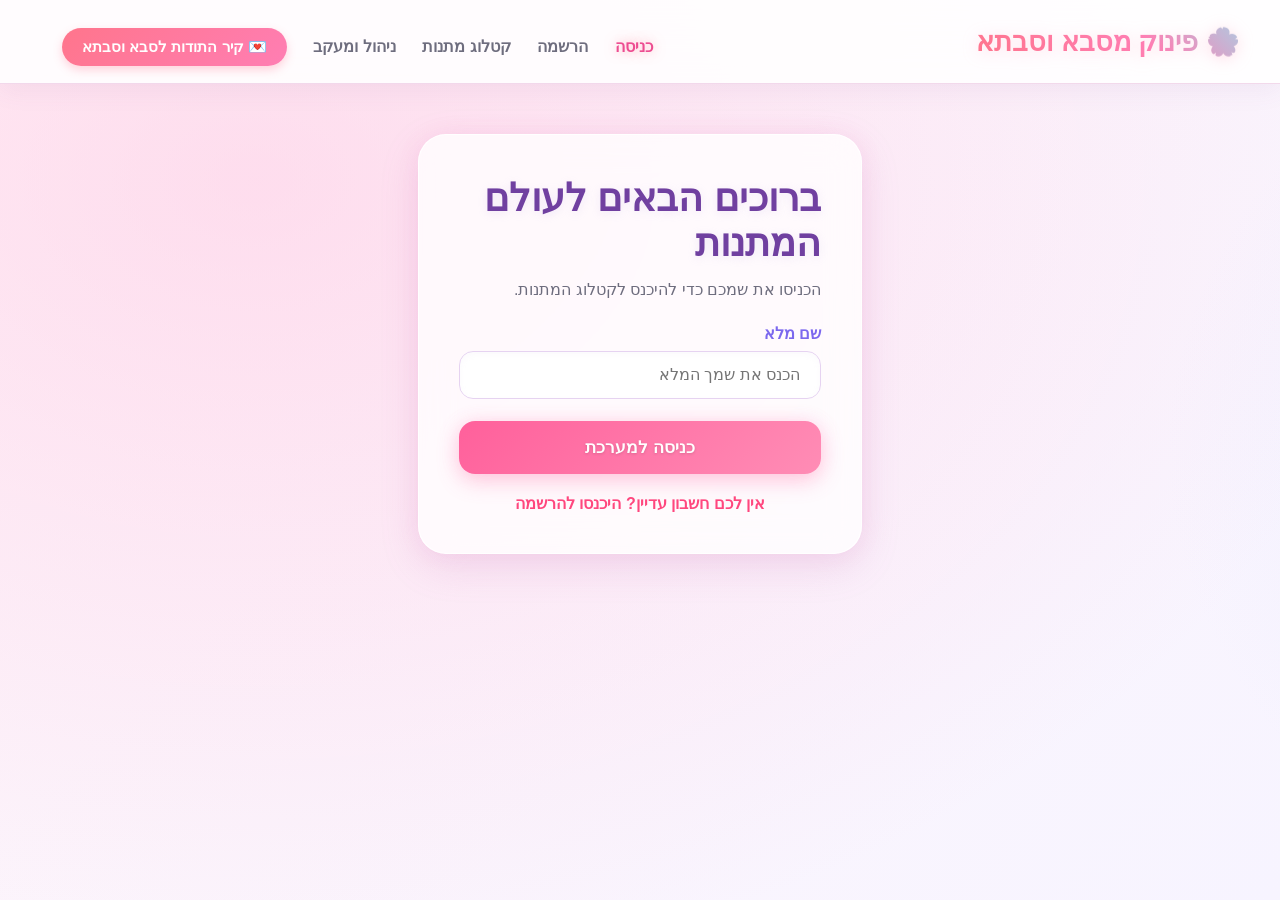
<file: index.html>
<!DOCTYPE html>
<html lang="he" dir="rtl">
<head>
    <meta charset="UTF-8">
    <title>מתנה מושלמת - כניסה</title>
    <link rel="stylesheet" href="style.css">
</head>
<body>
    <header>
        <div class="logo">🌸 פינוק מסבא וסבתא</div>
        <nav>
            <a href="index.html" class="active">כניסה</a>
            <a href="register.html">הרשמה</a>
            <a href="catalog.html">קטלוג מתנות</a>
            <a href="dashboard.html">ניהול ומעקב</a>
            <a href="thanks.html" class="nav-link-btn">
      💌 קיר התודות לסבא וסבתא
    </a>
        </nav>
    </header>

    <div class="container" style="max-width: 500px; margin-top: 50px;">
        <div class="glass-card">
            <h2>ברוכים הבאים לעולם המתנות</h2>
            <p style="color: var(--text-muted); margin-bottom: 25px;">הכניסו את שמכם כדי להיכנס לקטלוג המתנות.</p>
            
            <form id="loginForm">
                <div class="form-group">
                    <label>שם מלא</label>
                    <input type="text" id="loginName" required placeholder="הכנס את שמך המלא">
                </div>
                <button type="submit" class="btn">כניסה למערכת</button>
            </form>
            <div style="text-align: center; margin-top: 20px;">
                <a href="register.html" style="color: #ff477e; text-decoration: none; font-weight: bold;">אין לכם חשבון עדיין? היכנסו להרשמה</a>
            </div>
        </div>
    </div>

    <script src="script.js"></script>
    <script>
        document.getElementById('loginForm').addEventListener('submit', function(e) {
            e.preventDefault();
            var name = document.getElementById('loginName').value.trim();
            if (!name) return;

            var user = { name: name, gender: 'girl', ageGroup: 'adult' };
            DB.saveUser(user);
            DB.setCurrentUser(user);
            window.location.href = 'catalog.html';
        });
    </script>
</body>
</html>
</file>
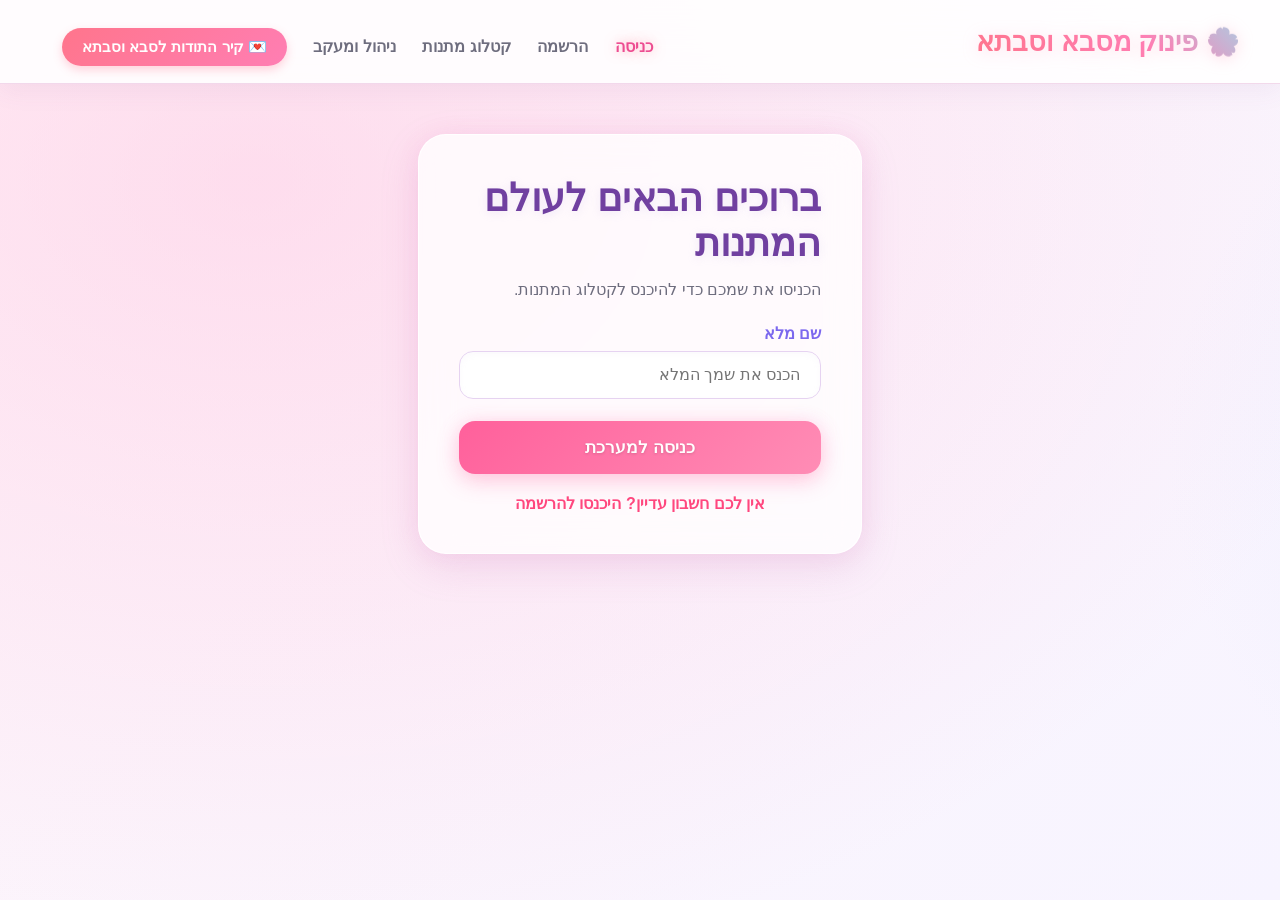
<file: catalog.html>
<!DOCTYPE html>
<html lang="he" dir="rtl">
<head>
    <meta charset="UTF-8">
    <title>מתנה מושלמת - קטלוג מתנות</title>
    <link rel="stylesheet" href="style.css">
</head>
<body>
    <header>
        <div class="logo">🌸 פינוק מסבא וסבתא</div>
        <nav>
            <span id="welcomeUser" style="color: #ff477e; margin-left: 20px; font-weight: bold;"></span>
            <a href="catalog.html" class="active">קטלוג מתנות</a>
            <a href="dashboard.html">ניהול ומעקב (מנהל)</a>
            <a href="#" id="logoutBtn" style="color: #e53935;">התנתק</a>
                        <a href="thanks.html" class="nav-link-btn">
      💌 קיר התודות לסבא וסבתא
    </a>
        </nav>
    </header>

    <div class="container">
        <div class="glass-card">
            <h2>בחר את המתנה שלך</h2>
            <p style="color: var(--text-muted);">המתנות מסוננות אוטומטית לפי הפרופיל שלך. ניתן גם לסנן ידנית לפי רצונך.</p>
            
            <div style="display: flex; gap: 15px; margin-top: 20px; flex-wrap: wrap;">
                <div style="flex: 1; min-width: 200px;">
                    <label>סנן לפי מין</label>
                    <select id="filterGender">
                        <option value="all">הצג הכל</option>
                        <option value="boy">בן</option>
                        <option value="girl">בת</option>
                    </select>
                </div>
                <div style="flex: 1; min-width: 200px;">
                    <label>סנן לפי קבוצת גיל</label>
                    <select id="filterAge">
                        <option value="all">הצג הכל</option>
                        <option value="child">ילדים / ילדות</option>
                        <option value="adult">בחורים / בחורות</option>
                    </select>
                </div>
            </div>
        </div>

        <div id="giftsGrid" class="grid"></div>
    </div>

    <script src="script.js"></script>
    <script>
        var currentUser = DB.getCurrentUser();
        
        if (!currentUser) {
            window.location.href = 'index.html';
        } else {
            document.getElementById('welcomeUser').textContent = 'שלום, ' + currentUser.name;
            if (currentUser.gender) document.getElementById('filterGender').value = currentUser.gender;
            if (currentUser.ageGroup) document.getElementById('filterAge').value = currentUser.ageGroup;
            renderGifts();
        }

        document.getElementById('logoutBtn').addEventListener('click', function() {
            DB.logout();
            window.location.href = 'index.html';
        });

        function renderGifts() {
            var gifts = DB.getGifts();
            var fGender = document.getElementById('filterGender').value;
            var fAge = document.getElementById('filterAge').value;
            var grid = document.getElementById('giftsGrid');
            
            grid.innerHTML = '';

            var filtered = gifts.filter(function(g) {
                var matchGender = (fGender === 'all' || g.category === fGender);
                var matchAge = (fAge === 'all' || g.ageGroup === fAge);
                return matchGender && matchAge;
            });

            var displayList = filtered.length > 0 ? filtered : gifts;

            for (var i = 0; i < displayList.length; i++) {
                var gift = displayList[i];
                var card = document.createElement('div');
                card.className = 'item-card';
                
                var imgHtml = gift.img 
                    ? '<img src="' + gift.img + '" alt="' + gift.name + '" class="item-img" onerror="this.style.display=\'none\'">' 
                    : '';

                card.innerHTML = 
                    imgHtml +
                    '<div class="item-content">' +
                        '<div>' +
                            '<h3 style="margin-bottom: 8px;">' + gift.name + '</h3>' +
                            '<p style="color: var(--text-muted); font-size: 0.95rem; margin-bottom: 20px; line-height: 1.5;">' + gift.desc + '</p>' +
                        '</div>' +
                        '<button class="btn" onclick="selectGift(\'' + gift.name + '\')">בחר מתנה זו</button>' +
                    '</div>';
                
                grid.appendChild(card);
            }
        }

        function selectGift(giftName) {
            DB.saveGiftChoice(currentUser.name, giftName);
        }

        document.getElementById('filterGender').addEventListener('change', renderGifts);
        document.getElementById('filterAge').addEventListener('change', renderGifts);
    </script>
</body>
</html>
</file>
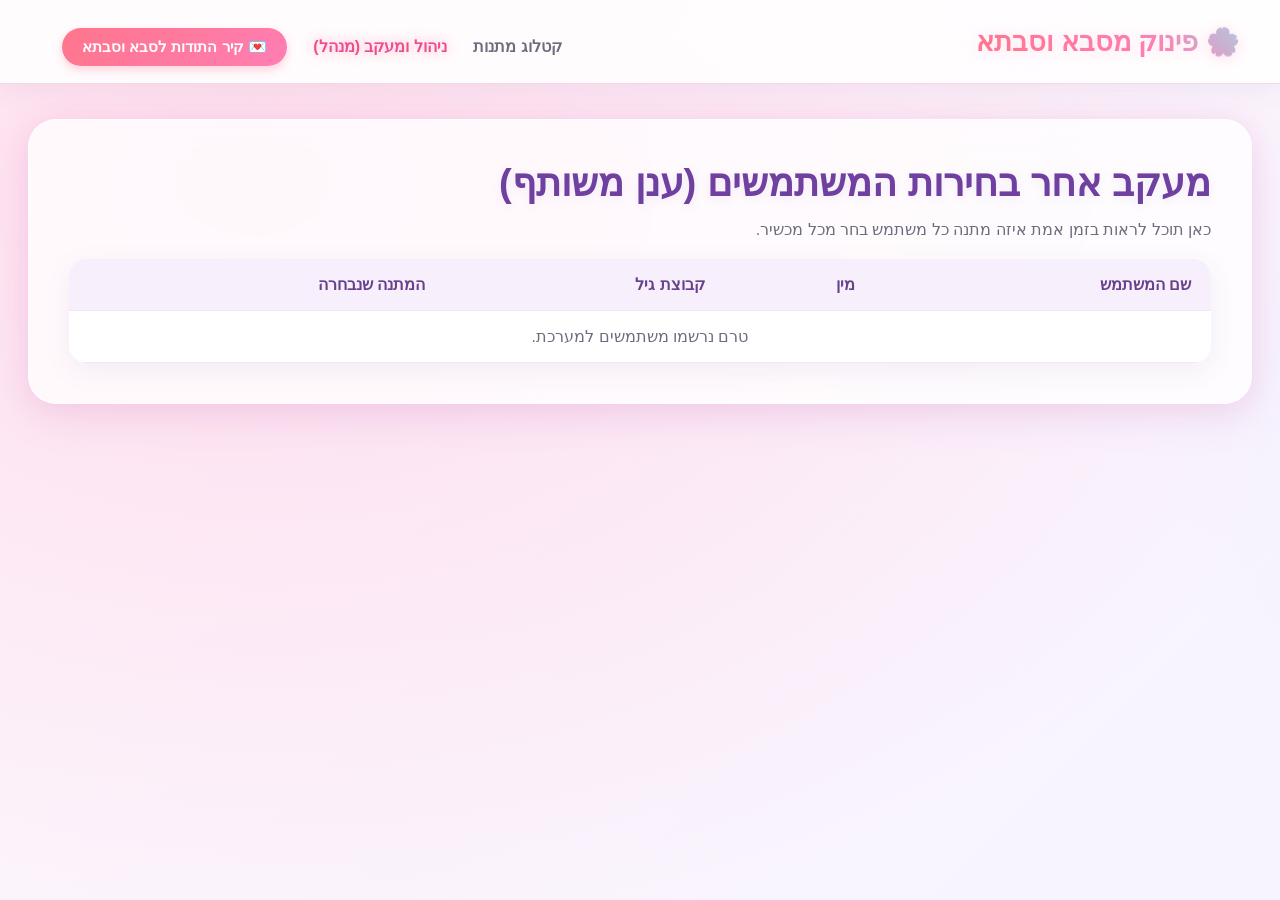
<file: dashboard.html>
<!DOCTYPE html>
<html lang="he" dir="rtl">
<head>
    <meta charset="UTF-8">
    <title>מתנה מושלמת - ניהול ומעקב</title>
    <link rel="stylesheet" href="style.css">
</head>
<body>
    <header>
        <div class="logo">🌸 פינוק מסבא וסבתא</div>
        <nav>
            <a href="catalog.html">קטלוג מתנות</a>
            <a href="dashboard.html" class="active">ניהול ומעקב (מנהל)</a>
                        <a href="thanks.html" class="nav-link-btn">
      💌 קיר התודות לסבא וסבתא
    </a>
        </nav>
    </header>

    <div class="container">
        <div class="glass-card">
            <h2>מעקב אחר בחירות המשתמשים (ענן משותף)</h2>
            <p style="color: var(--text-muted); margin-bottom: 20px;">כאן תוכל לראות בזמן אמת איזה מתנה כל משתמש בחר מכל מכשיר.</p>
            
            <table>
                <thead>
                    <tr>
                        <th>שם המשתמש</th>
                        <th>מין</th>
                        <th>קבוצת גיל</th>
                        <th>המתנה שנבחרה</th>
                    </tr>
                </thead>
                <tbody id="choicesTableBody">
                    <tr><td colspan="4" style="text-align: center;">טוען נתונים מהענן...</td></tr>
                </tbody>
            </table>
        </div>
    </div>

    <script src="script.js"></script>
    <script>
        async function loadDashboard() {
            const users = await DB.getUsers();
            const choices = await DB.getChoices();
            const tbody = document.getElementById('choicesTableBody');
            
            tbody.innerHTML = '';

            if(users.length === 0) {
                tbody.innerHTML = '<tr><td colspan="4" style="text-align: center; color: var(--text-muted);">טרם נרשמו משתמשים למערכת.</td></tr>';
                return;
            }

            users.forEach(user => {
                const tr = document.createElement('tr');
                const selectedGift = choices[user.name] || 'טרם בחר מתנה';
                const genderMap = { boy: 'בן', girl: 'בת' };
                const ageMap = { child: 'ילדים / ילדות', adult: 'בחורים / בחורות' };

                tr.innerHTML = `
                    <td style="font-weight: bold; color: #6a1b9a;">${user.name}</td>
                    <td>${genderMap[user.gender] || user.gender || '-'}</td>
                    <td>${ageMap[user.ageGroup] || user.ageGroup || '-'}</td>
                    <td style="color: ${choices[user.name] ? '#2e7d32' : '#c62828'}; font-weight: bold;">${selectedGift}</td>
                `;
                tbody.appendChild(tr);
            });
        }

        loadDashboard();
    </script>
</body>
</html>
</file>
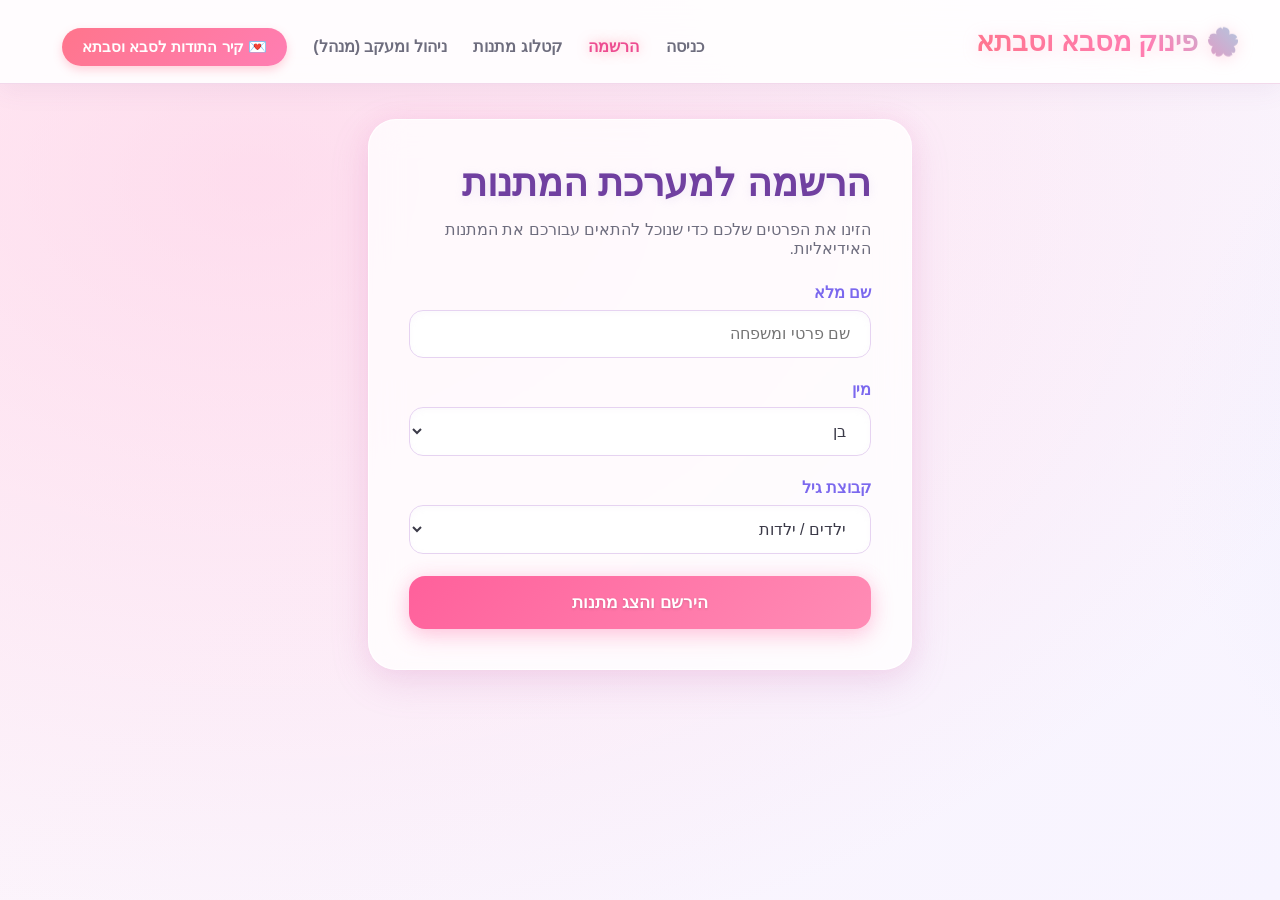
<file: register.html>
<!DOCTYPE html>
<html lang="he" dir="rtl">
<head>
    <meta charset="UTF-8">
    <title>מתנה מושלמת - הרשמה</title>
    <link rel="stylesheet" href="style.css">
</head>
<body>
    <header>
        <div class="logo">🌸 פינוק מסבא וסבתא</div>
        <nav>
            <a href="index.html">כניסה</a>
            <a href="register.html" class="active">הרשמה</a>
            <a href="catalog.html">קטלוג מתנות</a>
            <a href="dashboard.html">ניהול ומעקב (מנהל)</a>
                        <a href="thanks.html" class="nav-link-btn">
      💌 קיר התודות לסבא וסבתא
    </a>
        </nav>
    </header>

    <div class="container" style="max-width: 600px;">
        <div class="glass-card">
            <h2>הרשמה למערכת המתנות</h2>
            <p style="color: var(--text-muted); margin-bottom: 25px;">הזינו את הפרטים שלכם כדי שנוכל להתאים עבורכם את המתנות האידיאליות.</p>
            
            <form id="regForm">
                <div class="form-group">
                    <label>שם מלא</label>
                    <input type="text" id="regName" required placeholder="שם פרטי ומשפחה">
                </div>

                <div class="form-group">
                    <label>מין</label>
                    <select id="regGender" required>
                        <option value="boy">בן</option>
                        <option value="girl">בת</option>
                    </select>
                </div>

                <div class="form-group">
                    <label>קבוצת גיל</label>
                    <select id="regAge" required>
                        <option value="child">ילדים / ילדות</option>
                        <option value="adult">בחורים / בחורות</option>
                    </select>
                </div>

                <button type="submit" class="btn">הירשם והצג מתנות</button>
            </form>
        </div>
    </div>

    <script src="script.js"></script>
    <script>
        document.getElementById('regForm').addEventListener('submit', async (e) => {
            e.preventDefault();
            const newUser = {
                name: document.getElementById('regName').value.trim(),
                gender: document.getElementById('regGender').value,
                ageGroup: document.getElementById('regAge').value
            };

            await DB.saveUser(newUser);
            DB.setCurrentUser(newUser);
            alert('ההרשמה בוצעה בהצלחה!');
            window.location.href = 'catalog.html';
        });
    </script>
</body>
</html>
</file>
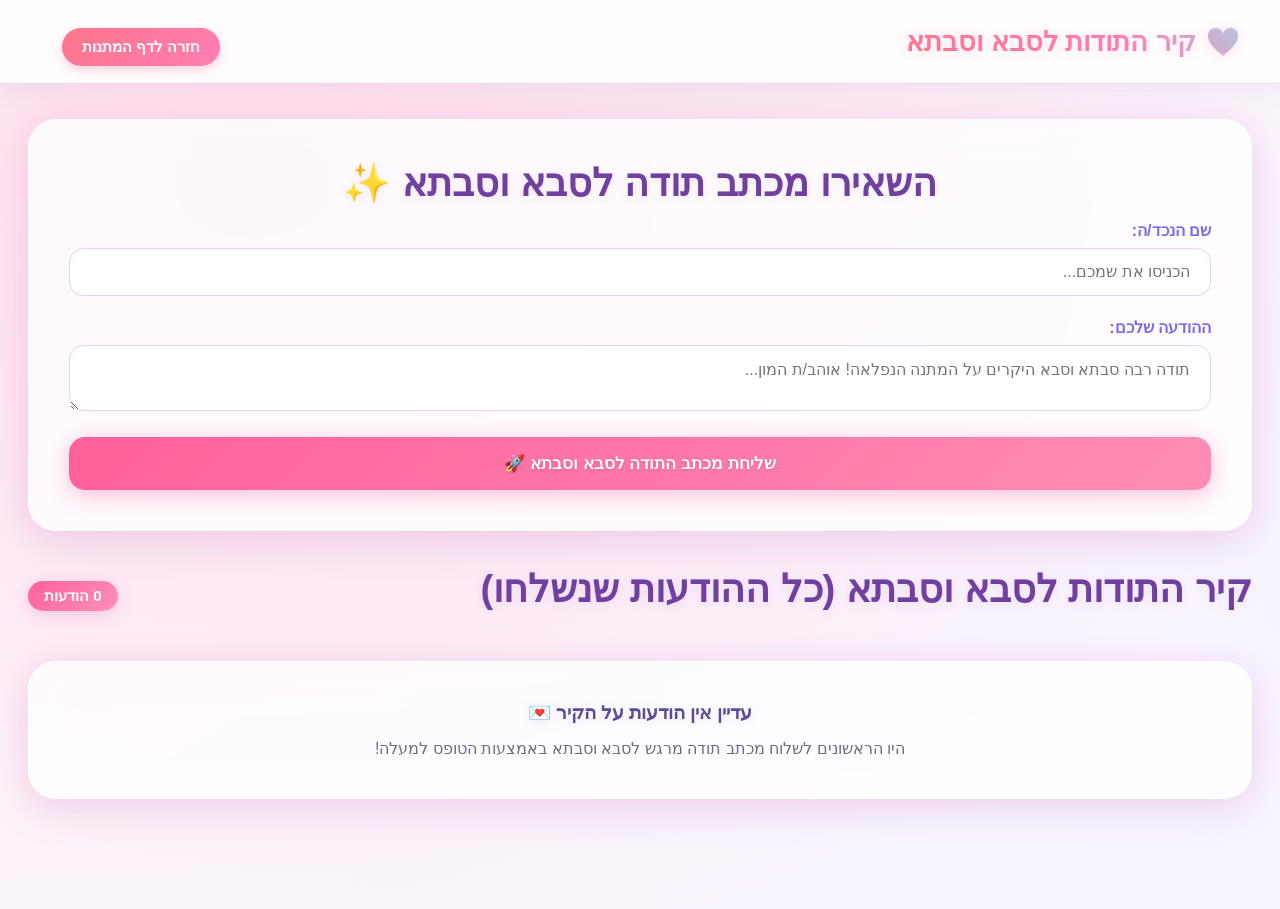
<file: thanks.html>
<!DOCTYPE html>
<html lang="he" dir="rtl">
<head>
  <meta charset="UTF-8">
  <meta name="viewport" content="width=device-width, initial-scale=1.0">
  <title>קיר התודות לסבא וסבתא 💖</title>
  <link rel="stylesheet" href="style.css">
</head>
<body>

  <!-- כותרת עליונה -->
  <header>
    <div class="logo">
      <span>💖</span> קיר התודות לסבא וסבתא
    </div>
    <nav>
      <a href="index.html" class="nav-link-btn"> חזרה לדף המתנות</a>
    </nav>
  </header>

  <div class="container">
    
    <!-- טופס שליחת תודה בתוך כרטיסיית זכוכית -->
    <div class="glass-card">
      <h2 style="margin-top: 0; text-align: center;">השאירו מכתב תודה לסבא וסבתא ✨</h2>
      <form id="thanksForm">
        <div class="form-group">
          <label for="authorName">שם הנכד/ה:</label>
          <input type="text" id="authorName" placeholder="הכניסו את שמכם..." required>
        </div>
        <div class="form-group">
          <label for="messageText">ההודעה שלכם:</label>
          <textarea id="messageText" placeholder="תודה רבה סבתא וסבא היקרים על המתנה הנפלאה! אוהב/ת המון..." required></textarea>
        </div>
        <button type="submit" class="btn">שליחת מכתב התודה לסבא וסבתא 🚀</button>
      </form>
    </div>

    <!-- כותרת הקיר -->
    <div style="display: flex; align-items: center; justify-content: space-between; margin-bottom: 25px;">
      <h2>קיר התודות לסבא וסבתא (כל ההודעות שנשלחו)</h2>
      <span id="msgCount" style="background: linear-gradient(135deg, #ff609b, #ff91b8); color: white; padding: 6px 16px; border-radius: 20px; font-weight: bold; font-size: 0.95rem; box-shadow: 0 4px 15px rgba(255, 96, 155, 0.25);">0 הודעות</span>
    </div>

    <!-- רשימת הכרטיסיות (מתלבש בדיוק על ה-Grid של האתר) -->
    <div class="grid" id="cardsGrid"></div>

  </div>

  <script>
    // טעינת הודעות שמורות בזיכרון המקומי (LocalStorage)
    let messages = JSON.parse(localStorage.getItem('grandparents_thanks')) || [];

    const form = document.getElementById('thanksForm');
    const cardsGrid = document.getElementById('cardsGrid');
    const msgCount = document.getElementById('msgCount');

    function renderMessages() {
      cardsGrid.innerHTML = '';
      msgCount.textContent = `${messages.length} הודעות`;

      if (messages.length === 0) {
        cardsGrid.innerHTML = `
          <div class="glass-card" style="grid-column: 1 / -1; text-align: center; color: var(--text-muted);">
            <h3>עדיין אין הודעות על הקיר 💌</h3>
            <p>היו הראשונים לשלוח מכתב תודה מרגש לסבא וסבתא באמצעות הטופס למעלה!</p>
          </div>
        `;
        return;
      }

      messages.forEach(msg => {
        const card = document.createElement('div');
        card.className = 'item-card';
        card.innerHTML = `
          <div class="item-content">
            <div>
              <div style="display: flex; justify-content: space-between; align-items: center; margin-bottom: 12px; font-size: 0.85rem; color: #8e7fb0;">
                <span>📅 ${msg.date}</span>
                <span style="background: #f7effb; padding: 4px 10px; border-radius: 10px; color: #7040a0; font-weight: bold;">נכד/ה אהוב/ה 💐</span>
              </div>
              <h3 style="margin-bottom: 8px; color: #563b7b;">${escapeHtml(msg.name)}</h3>
              <p style="white-space: pre-line; color: #554d65; line-height: 1.6;">${escapeHtml(msg.text)}</p>
            </div>
            <div style="border-top: 1px solid #f0e7f4; margin-top: 15px; padding-top: 12px; text-align: left; font-size: 0.85rem; color: #ff609b; font-weight: 700;">
              נשלח בהמון אהבה ❤️
            </div>
          </div>
        `;
        cardsGrid.appendChild(card);
      });
    }

    // פונקציית עזר למניעת בעיות אבטחה בטקסט
    function escapeHtml(text) {
      const map = {
        '&': '&amp;',
        '<': '&lt;',
        '>': '&gt;',
        '"': '&quot;',
        "'": '&#039;'
      };
      return text.replace(/[&<>"']/g, function(m) { return map[m]; });
    }

    // הוספת הודעה חדשה
    form.addEventListener('submit', function(e) {
      e.preventDefault();

      const nameInput = document.getElementById('authorName').value;
      const textInput = document.getElementById('messageText').value;

      const now = new Date();
      const formattedDate = `${String(now.getHours()).padStart(2, '0')}:${String(now.getMinutes()).padStart(2, '0')}, ${now.getDate()}.${now.getMonth()+1}.${now.getFullYear()}`;

      const newMessage = {
        id: Date.now(),
        name: nameInput,
        date: formattedDate,
        text: textInput
      };

      messages.unshift(newMessage); // הוספה לראש הרשימה
      localStorage.setItem('grandparents_thanks', JSON.stringify(messages)); // שמירה בדפדפן
      
      renderMessages();
      form.reset();
    });

    // טעינה ראשונית
    renderMessages();
  </script>
</body>
</html>
</file>
<file: style.css>
:root {
  --bg-gradient: linear-gradient(135deg, #ffeef8 0%, #eef2ff 50%, #f0fdf4 100%);
  --glass-bg: rgba(255, 255, 255, 0.85);
  --glass-border: rgba(255, 255, 255, 0.95);
  --text-color: #3b3a48;
  --text-muted: #6e6d7e;
  --primary-glow: #ffb7b2;
  --secondary-glow: #b5ead7;
  --accent-glow: #c7ceea;
  --card-bg: rgba(255, 255, 255, 0.92);
  --shadow-sparkle: 0 8px 32px rgba(210, 160, 230, 0.25);
}

/* =========================
   אנימציות
========================= */

@keyframes sparkleGlow {
  0% {
    box-shadow: 0 0 15px rgba(255, 183, 178, 0.4),
                0 0 30px rgba(181, 234, 215, 0.3);
    border-color: rgba(255, 183, 178, 0.8);
  }

  50% {
    box-shadow: 0 0 25px rgba(199, 206, 234, 0.6),
                0 0 45px rgba(255, 223, 186, 0.5);
    border-color: rgba(199, 206, 234, 1);
  }

  100% {
    box-shadow: 0 0 15px rgba(255, 183, 178, 0.4),
                0 0 30px rgba(181, 234, 215, 0.3);
    border-color: rgba(255, 183, 178, 0.8);
  }
}

@keyframes bgShimmer {
  0% {
    background-position: 0% 50%;
  }

  50% {
    background-position: 100% 50%;
  }

  100% {
    background-position: 0% 50%;
  }
}

/* =========================
   הגדרות כלליות
========================= */

* {
  box-sizing: border-box;
  margin: 0;
  padding: 0;
  font-family: 'Segoe UI', Tahoma, Geneva, Verdana, sans-serif;
}

body {
  background: linear-gradient(120deg, #fff0f5, #f0f8ff, #f5fffa, #fffacd);
  background-size: 300% 300%;
  animation: bgShimmer 15s ease infinite;
  color: var(--text-color);
  min-height: 100vh;
  direction: rtl;
  padding-bottom: 40px;
}

/* =========================
   כותרת עליונה
========================= */

header {
  background: rgba(255, 255, 255, 0.9);
  backdrop-filter: blur(16px);
  border-bottom: 2px solid rgba(255, 228, 240, 0.8);
  padding: 1.1rem 2.5rem;
  display: flex;
  justify-content: space-between;
  align-items: center;
  position: sticky;
  top: 0;
  z-index: 1000;
  box-shadow: 0 4px 25px rgba(200, 180, 220, 0.2);
}

.logo {
  font-size: 1.7rem;
  font-weight: 800;
  background: linear-gradient(45deg, #ff758c, #ff7eb3, #7afcff, #fbc531);
  background-size: 200% auto;
  -webkit-background-clip: text;
  background-clip: text;
  -webkit-text-fill-color: transparent;
  animation: bgShimmer 4s linear infinite;
  display: flex;
  align-items: center;
  gap: 10px;
  filter: drop-shadow(0 2px 8px rgba(255, 150, 180, 0.3));
}

/* =========================
   תפריט ניווט
========================= */

nav a {
  color: var(--text-muted);
  text-decoration: none;
  margin-left: 22px;
  font-weight: 600;
  transition: color 0.3s ease, text-shadow 0.3s ease;
  position: relative;
}

nav a:hover,
nav a.active {
  color: #ff477e;
  text-shadow: 0 0 12px rgba(255, 117, 140, 0.6);
}

/* =========================
   אזור תוכן ראשי
========================= */

.container {
  max-width: 1200px;
  margin: 40px auto;
  padding: 0 20px;
}

/* =========================
   כרטיסיות זכוכית
========================= */

.glass-card {
  background: var(--glass-bg);
  backdrop-filter: blur(20px);
  border: 2px solid rgba(255, 255, 255, 1);
  border-radius: 28px;
  padding: 40px;
  box-shadow: var(--shadow-sparkle);
  margin-bottom: 35px;
  animation: sparkleGlow 6s ease-in-out infinite;
}

/* =========================
   כותרות
========================= */

h1,
h2,
h3 {
  color: #5c4b99;
  margin-bottom: 15px;
  font-weight: 800;
  text-shadow: 0 2px 10px rgba(180, 160, 220, 0.2);
}

/* =========================
   טפסים ושדות קלט
========================= */

.form-group {
  margin-bottom: 22px;
}

label {
  display: block;
  margin-bottom: 8px;
  font-weight: 700;
  color: #7b68ee;
}

input,
select,
textarea {
  width: 100%;
  padding: 14px 20px;
  background: rgba(255, 255, 255, 0.95);
  border: 2px solid #e0c3fc;
  border-radius: 14px;
  color: #3b3a48;
  font-size: 1rem;
  outline: none;
  transition: border-color 0.3s ease, box-shadow 0.3s ease;
  box-shadow: inset 0 2px 6px rgba(200, 180, 220, 0.08);
}

input:focus,
select:focus,
textarea:focus {
  border-color: #ff7eb3;
  box-shadow: 0 0 15px rgba(255, 126, 179, 0.4),
              inset 0 2px 6px rgba(200, 180, 220, 0.08);
}

option {
  background: #ffffff;
  color: #3b3a48;
}

/* =========================
   כפתורים
========================= */

.btn {
  background: linear-gradient(135deg, #ff9a9e 0%, #fad0c4 99%, #fad0c4 100%);
  background-size: 200% auto;
  color: #fff;
  border: none;
  padding: 15px 28px;
  font-size: 1.05rem;
  font-weight: 800;
  border-radius: 16px;
  cursor: pointer;
  transition: transform 0.4s ease, box-shadow 0.4s ease, background-position 0.4s ease;
  box-shadow: 0 6px 20px rgba(255, 154, 158, 0.4);
  width: 100%;
  text-shadow: 0 1px 3px rgba(0, 0, 0, 0.15);
}

.btn:hover {
  transform: translateY(-3px) scale(1.01);
  background-position: right center;
  box-shadow: 0 10px 25px rgba(255, 126, 179, 0.6);
}

/* =========================
   רשתות פריטים
========================= */

.grid,
.gifts-grid {
  display: grid;
  grid-template-columns: repeat(auto-fill, minmax(280px, 1fr));
  gap: 30px;
  margin-top: 25px;
}

/* =========================
   כרטיסיות מתנות
========================= */

.gift-card {
  background: #ffffff;
  border-radius: 18px;
  overflow: hidden;
  box-shadow: 0 10px 25px rgba(255, 181, 167, 0.2);
  display: flex;
  flex-direction: column;
  min-width: 0;
  border: 1px solid #f5e1e1;
  transition: transform 0.3s ease, box-shadow 0.3s ease;
}

.gift-card:hover {
  transform: translateY(-6px);
  box-shadow: 0 15px 35px rgba(255, 181, 167, 0.4);
}

/* =========================
   תמונות מתנות ופריטים
   שמירה על פרופורציות
========================= */

.gift-card img,
.gift-card .item-img,
.item-card .item-img {
  display: block;
  width: 100%;
  height: 260px;
  max-width: 100%;
  object-fit: contain;
  object-position: center;
  background-color: #faf6f6;
  padding: 12px;
  border-radius: 0;
  flex-shrink: 0;
  transition: transform 0.4s ease;
  transform-origin: center center;
}

/* הגדלת התמונה כשעומדים עליה */

.gift-card:hover img,
.gift-card:hover .item-img,
.item-card:hover .item-img {
  transform: scale(1.08);
}

/* =========================
   פרטי המתנה
========================= */

.gift-info {
  padding: 22px;
  display: flex;
  flex-direction: column;
  flex: 1;
  justify-content: space-between;
}

/* =========================
   כרטיסיות פריטים
========================= */

.item-card {
  background: var(--card-bg);
  border: 2px solid rgba(255, 255, 255, 0.9);
  border-radius: 24px;
  overflow: hidden;
  transition: transform 0.4s ease, border-color 0.4s ease, box-shadow 0.4s ease;
  display: flex;
  flex-direction: column;
  justify-content: space-between;
  min-width: 0;
  box-shadow: 0 8px 25px rgba(180, 160, 220, 0.2);
}

.item-card:hover {
  transform: translateY(-8px);
  border-color: #ff9a9e;
  box-shadow: 0 15px 35px rgba(255, 154, 158, 0.4);
}

.item-content {
  padding: 25px;
  display: flex;
  flex-direction: column;
  flex-grow: 1;
  justify-content: space-between;
}

/* =========================
   טבלאות
========================= */

table {
  width: 100%;
  border-collapse: separate;
  border-spacing: 0;
  margin-top: 15px;
  background: white;
  border-radius: 16px;
  overflow: hidden;
  box-shadow: 0 6px 20px rgba(180, 160, 220, 0.15);
}

th,
td {
  padding: 16px 20px;
  text-align: right;
  border-bottom: 2px solid #f3eef8;
}

th {
  color: #5c4b99;
  background: #f7f2fc;
  font-weight: 700;
}

tr:hover {
  background: #faf6fd;
}

/* =========================
   התאמה למסכים קטנים
========================= */

@media (max-width: 768px) {
  header {
    padding: 1rem;
    flex-wrap: wrap;
    gap: 12px;
  }

  .container {
    margin: 24px auto;
    padding: 0 14px;
  }

  .glass-card {
    padding: 22px;
    border-radius: 20px;
  }

  .grid,
  .gifts-grid {
    grid-template-columns: repeat(auto-fill, minmax(220px, 1fr));
    gap: 18px;
  }

  nav a {
    margin-left: 12px;
  }
}

@media (max-width: 480px) {
  .grid,
  .gifts-grid {
    grid-template-columns: 1fr;
  }

  .gift-card img,
  .gift-card .item-img,
  .item-card .item-img {
    height: 240px;
  }

  .glass-card {
    padding: 18px;
  }
}

/* במכשירים עם מסך מגע מבטלים את הגדלת התמונה במעבר עכבר */

@media (hover: none) {
  .gift-card:hover img,
  .gift-card:hover .item-img,
  .item-card:hover .item-img {
    transform: none;
  }
}

/* תמיכה בהעדפה להפחתת תנועה */

@media (prefers-reduced-motion: reduce) {
  *,
  *::before,
  *::after {
    animation-duration: 0.01ms !important;
    animation-iteration-count: 1 !important;
    transition-duration: 0.01ms !important;
    scroll-behavior: auto !important;
  }
}

/* תמונות מתנות גדולות יותר ללא חיתוך */

.gift-card img,
.item-card img,
.gift-card .item-img,
.item-card .item-img,
img.item-img {
    display: block;
    width: 100%;
    height: 340px;
    max-width: 100%;
    object-fit: contain !important;
    object-position: center;
    padding: 5px;
    box-sizing: border-box;
    transform: none;
}

/* הגדלת שטח התמונה בכרטיסיות */

.gift-card,
.item-card {
    overflow: hidden;
}

/* התאמה למסכים קטנים */

@media (max-width: 480px) {
    .gift-card img,
    .item-card img,
    .gift-card .item-img,
    .item-card .item-img,
    img.item-img {
        height: 300px;
    }
}

/* ========================================
   עיצוב WOW לאתר המתנות
======================================== */

/* רקע יוקרתי ועדין */
body {
    background:
        radial-gradient(ellipse at 10% 10%, rgba(255, 190, 220, 0.45), transparent 35%),
        radial-gradient(ellipse at 90% 25%, rgba(190, 205, 255, 0.4), transparent 35%),
        linear-gradient(135deg, #fff7fb, #f7f4ff 50%, #f1fffb);
    background-size: 100% 100%;
    color: #39314b;
}

/* אזור התוכן */
.container {
    max-width: 1500px;
    margin: 35px auto;
    padding: 0 28px;
}

/* כותרות גדולות ומרשימות */
h1 {
    font-size: clamp(2rem, 4vw, 3.4rem);
    text-align: center;
    color: #7040a0;
    letter-spacing: -1px;
    margin-bottom: 18px;
}

h2 {
    font-size: clamp(1.6rem, 3vw, 2.4rem);
    color: #7040a0;
}

/* כרטיסיות זכוכית */
.glass-card {
    background: rgba(255, 255, 255, 0.78);
    border: 1px solid rgba(255, 255, 255, 0.95);
    border-radius: 28px;
    box-shadow: 0 12px 40px rgba(137, 91, 175, 0.12);
    backdrop-filter: blur(16px);
    animation: none;
}

/* רשת מתנות מרווחת */
.gifts-grid,
.grid {
    grid-template-columns: repeat(3, minmax(0, 1fr));
    gap: 28px;
    margin-top: 35px;
    align-items: stretch;
}

/* כרטיסיית מתנה יוקרתית */
.gift-card,
.item-card {
    position: relative;
    min-width: 0;
    background: rgba(255, 255, 255, 0.96);
    border: 1px solid #f3d9eb;
    border-radius: 25px;
    overflow: hidden;
    box-shadow: 0 8px 25px rgba(117, 75, 145, 0.10);
    transition:
        transform 0.35s ease,
        box-shadow 0.35s ease,
        border-color 0.35s ease;
}

/* ריחוף עדין של הכרטיסייה */
.gift-card:hover,
.item-card:hover {
    transform: translateY(-7px);
    border-color: #f3a6d1;
    box-shadow: 0 18px 42px rgba(196, 106, 167, 0.22);
}

/* תמונות גדולות שממלאות את אזור התמונה בלי עיוות */
.gift-card img,
.item-card img,
.gift-card .item-img,
.item-card .item-img,
img.item-img {
    display: block;
    width: 100%;
    height: clamp(300px, 29vw, 410px);
    max-width: 100%;
    padding: 0;
    box-sizing: border-box;
    object-fit: cover !important;
    object-position: center;
    background: linear-gradient(145deg, #fff5fa, #f8f4ff);
    border-radius: 0;
    flex-shrink: 0;
    transform: none;
    transition: background 0.3s ease;
}

/* רקע עדין יותר בזמן ריחוף */
.gift-card:hover img,
.item-card:hover img,
.gift-card:hover .item-img,
.item-card:hover .item-img {
    transform: none;
    background: linear-gradient(145deg, #fff0f7, #f2efff);
}

/* פרטי המתנה */
.gift-info,
.item-content {
    padding: 24px;
    display: flex;
    flex-direction: column;
    flex-grow: 1;
    gap: 12px;
}

/* שמות המוצרים */
.gift-info h3,
.item-content h3 {
    color: #563b7b;
    font-size: 1.3rem;
    line-height: 1.5;
    margin-bottom: 5px;
}

/* תיאורי מוצרים */
.gift-info p,
.item-content p {
    color: #777087;
    font-size: 1rem;
    line-height: 1.7;
}

/* מחירים */
.gift-info .price,
.item-content .price {
    color: #853fc0;
    font-size: 1.5rem;
    font-weight: 800;
    margin-top: 8px;
}

/* כפתורי רכישה בולטים */
.btn {
    background: linear-gradient(135deg, #ff609b, #ff91b8 55%, #ffb69e);
    color: #fff;
    border: none;
    border-radius: 16px;
    padding: 16px 24px;
    font-size: 1.05rem;
    font-weight: 800;
    box-shadow: 0 7px 20px rgba(255, 96, 155, 0.23);
    transition: transform 0.25s ease, box-shadow 0.25s ease;
}

.btn:hover {
    transform: translateY(-3px);
    box-shadow: 0 12px 28px rgba(255, 96, 155, 0.35);
}

/* כותרת עליונה */
header {
    background: rgba(255, 255, 255, 0.88);
    border-bottom: 1px solid rgba(235, 197, 224, 0.65);
    box-shadow: 0 5px 25px rgba(117, 75, 145, 0.08);
    backdrop-filter: blur(18px);
}

/* ניווט */
nav a {
    transition: color 0.25s ease;
}

nav a:hover,
nav a.active {
    color: #ed4d91;
}

/* שדות טופס */
input,
select,
textarea {
    border: 1px solid #e6d3f1;
    border-radius: 14px;
    background: rgba(255, 255, 255, 0.95);
}

input:focus,
select:focus,
textarea:focus {
    border-color: #df8cbe;
    box-shadow: 0 0 0 4px rgba(223, 140, 190, 0.13);
}

/* טבלאות */
table {
    border-radius: 18px;
    box-shadow: 0 8px 28px rgba(117, 75, 145, 0.08);
}

th {
    background: #f7effb;
    color: #68418d;
}

th,
td {
    border-bottom: 1px solid #f0e7f4;
}

/* מסכים בינוניים */
@media (max-width: 1000px) {
    .gifts-grid,
    .grid {
        grid-template-columns: repeat(2, minmax(0, 1fr));
        gap: 20px;
    }

    .gift-card img,
    .item-card img,
    .gift-card .item-img,
    .item-card .item-img,
    img.item-img {
        height: 340px;
    }

    .container {
        padding: 0 18px;
    }
}

/* טלפונים */
@media (max-width: 600px) {
    .gifts-grid,
    .grid {
        grid-template-columns: 1fr;
        gap: 22px;
    }
/* --- תמונות ממלאות את אזור התמונה גם במסכים קטנים --- */
.gift-card img,
.item-card img,
.gift-card .item-img,
.item-card .item-img,
img.item-img {
    display: block;
    width: 100% !important;
    height: 300px !important;
    max-height: none !important;
    object-fit: cover !important;
    object-position: center;
    background: linear-gradient(145deg, #fff5fa, #f8f4ff);
    padding: 0;
    box-sizing: border-box;
    margin: 0 auto;
}




    .gift-info,
    .item-content {
        padding: 20px;
    }

    .gift-info h3,
    .item-content h3 {
        font-size: 1.2rem;
    }

    header {
        padding: 14px 18px;
    }

    .container {
        margin: 24px auto;
        padding: 0 12px;
    }
}

/* הפחתת תנועה לפי העדפות המשתמש */
@media (prefers-reduced-motion: reduce) {
    .gift-card,
    .item-card,
    .btn {
        transition: none;
    }
}

@keyframes softGlow {
    0%,
    100% {
        box-shadow: 0 10px 30px rgba(190, 104, 180, 0.16),
                    0 0 14px rgba(255, 174, 217, 0.12);
    }

    50% {
        box-shadow: 0 14px 38px rgba(190, 104, 180, 0.25),
                    0 0 26px rgba(255, 174, 217, 0.28);
    }
}

@keyframes sparkleTwinkle {
    0%,
    100% {
        opacity: 0.25;
    }

    50% {
        opacity: 0.8;
    }
}

@keyframes buttonShimmer {
    0%,
    100% {
        background-position: 0% 50%;
    }

    50% {
        background-position: 100% 50%;
    }
}

body {
    background-size: 200% 200%;
    animation-duration: 18s;
}

.glass-card {
    box-shadow: 0 12px 38px rgba(190, 104, 180, 0.18),
                0 0 22px rgba(255, 174, 217, 0.18);
    animation: softGlow 6s ease-in-out infinite;
}

.gift-card,
.item-card {
    box-shadow: 0 10px 28px rgba(190, 104, 180, 0.14),
                0 0 16px rgba(255, 174, 217, 0.12);
}

.gift-card::after,
.item-card::after {
    content: "";
    position: absolute;
    inset: 0;
    z-index: 1;
    pointer-events: none;
    background:
        radial-gradient(circle, rgba(255, 255, 255, 0.95) 0 1px, transparent 2px) 12% 16% / 24px 24px,
        radial-gradient(circle, rgba(255, 211, 239, 0.9) 0 1px, transparent 2px) 85% 25% / 31px 31px,
        radial-gradient(circle, rgba(255, 255, 255, 0.9) 0 1px, transparent 2px) 74% 82% / 28px 28px;
    animation: sparkleTwinkle 3.2s ease-in-out infinite;
}

.gift-card > *,
.item-card > * {
    position: relative;
    z-index: 2;
}

.btn {
    background-size: 200% 200%;
    animation: buttonShimmer 4s ease-in-out infinite;
    box-shadow: 0 7px 22px rgba(255, 96, 155, 0.3),
                0 0 18px rgba(255, 160, 205, 0.2);
}

.btn:hover {
    box-shadow: 0 12px 30px rgba(255, 96, 155, 0.42),
                0 0 25px rgba(255, 160, 205, 0.35);
}

@media (prefers-reduced-motion: reduce) {
    .glass-card,
    .gift-card::after,
    .item-card::after,
    .btn {
        animation: none;
    }
}

.nav-link-btn {
  display: inline-block;
  background: linear-gradient(135deg, #ff758c 0%, #ff7eb3 100%);
  color: white;
  text-decoration: none;
  padding: 10px 20px;
  border-radius: 20px;
  font-weight: bold;
  font-size: 0.95rem;
  box-shadow: 0 4px 10px rgba(255, 117, 140, 0.3);
  transition: all 0.3s ease;
  margin-top: 10px;
}

.nav-link-btn:hover {
  transform: translateY(-2px);
  box-shadow: 0 6px 15px rgba(255, 117, 140, 0.4);
}
</file>
